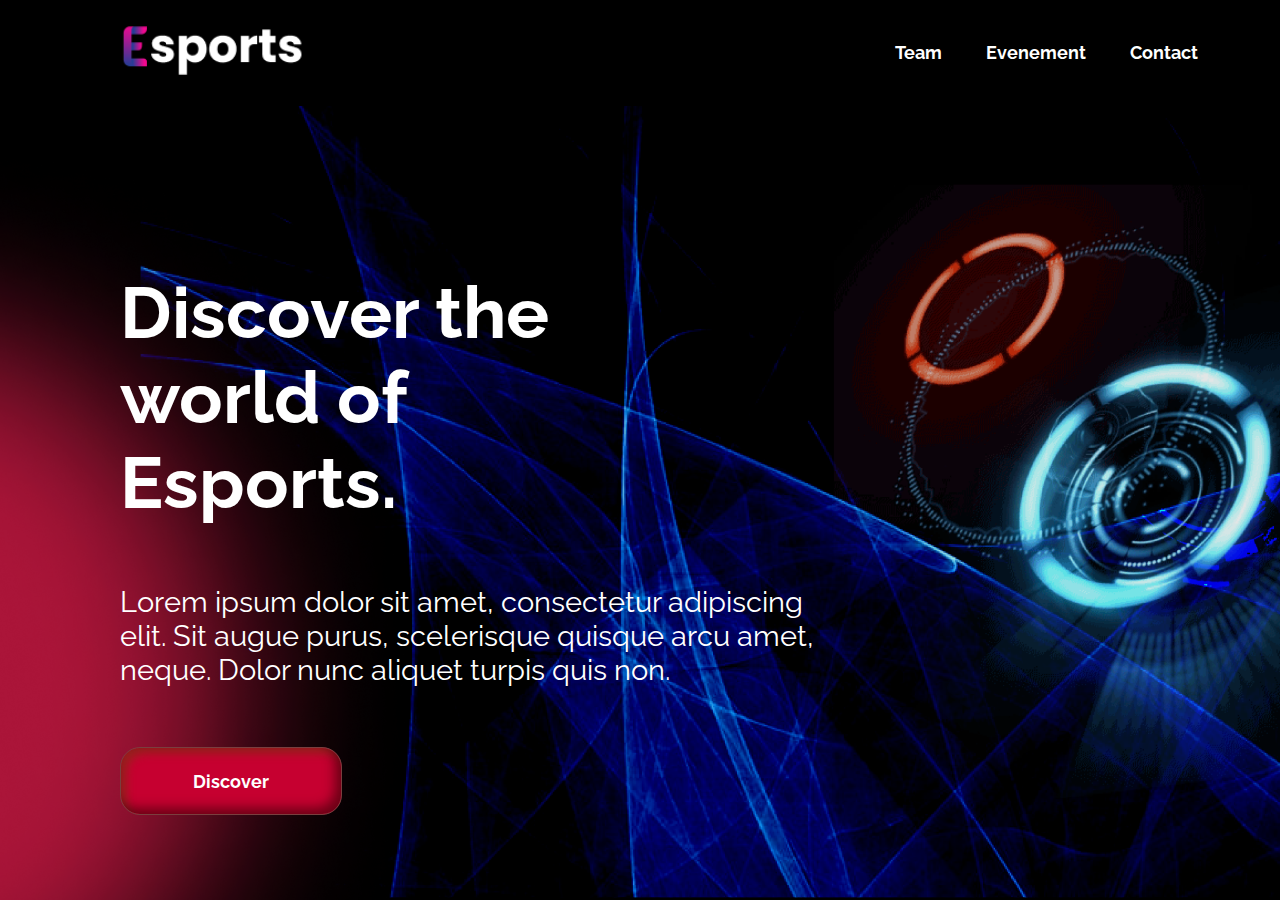
<file: index.html>
<!DOCTYPE html>
<html lang="fr">
  <head>
    <meta charset="utf-8" />
    <meta name="viewport" content="width=device-width" />
    <link rel="stylesheet" type="text/css" href="./css/main.css" />
    <title>Home</title>
  </head>
  <body>
    <header>
      <nav class="menu1">
        <div class="left-menu">
          <a href="/index.html">
            <img
              class="logo"
              src="./images/Capture d’écran du 2023-09-08 10-22-06.png"
              alt="logo"
            />
          </a>
        </div>
        <div class="right-menu">
          <a href="/pages/team.html"><b>Team</b></a>
          <a href="/pages/découvrir.html"><b>Evenement</b></a>
          <a href="/pages/contact.html"><b>Contact</b></a>
        </div>
      </nav>

      <section class="top-nav">
        <div class="left2-menu">
          <a href="/index.html">
            <img
              class="logo"
              src="./images/Capture d’écran du 2023-09-08 10-22-06.png"
              alt="logo"
            />
          </a>
        </div>
        <input id="menu-toggle" type="checkbox" />
        <label class='menu-button-container' for="menu-toggle">
        <div class='menu-button'></div>
      </label>
        <ul class="menu">
          <li><a href="/pages/team.html"<b>Team</b></li></a>
          <li><a href="/pages/découvrir.html"<b>Evenement</b></li></a>
          <li><a href="/pages/contact.html"<b>Contact</b></li></a>
        </ul>
      </section>

      
    </header>

    <div class="image-container">
      <img
        class="image"
        src="./images/Group21.png"
        alt="Image d'arrière-plan"
      />

      <div class="titre">
        <h1>Discover the<br />world of<br />Esports.</h1>
        <p>
          Lorem ipsum dolor sit amet, consectetur adipiscing<br />
          elit. Sit augue purus, scelerisque quisque arcu amet,<br />
          neque. Dolor nunc aliquet turpis quis non.
        </p>
        <button>
          <a href="./pages/découvrir.html"><b>Discover</b></a>
        </button>
      </div>
    </div>
  </body>
</html>
</file>
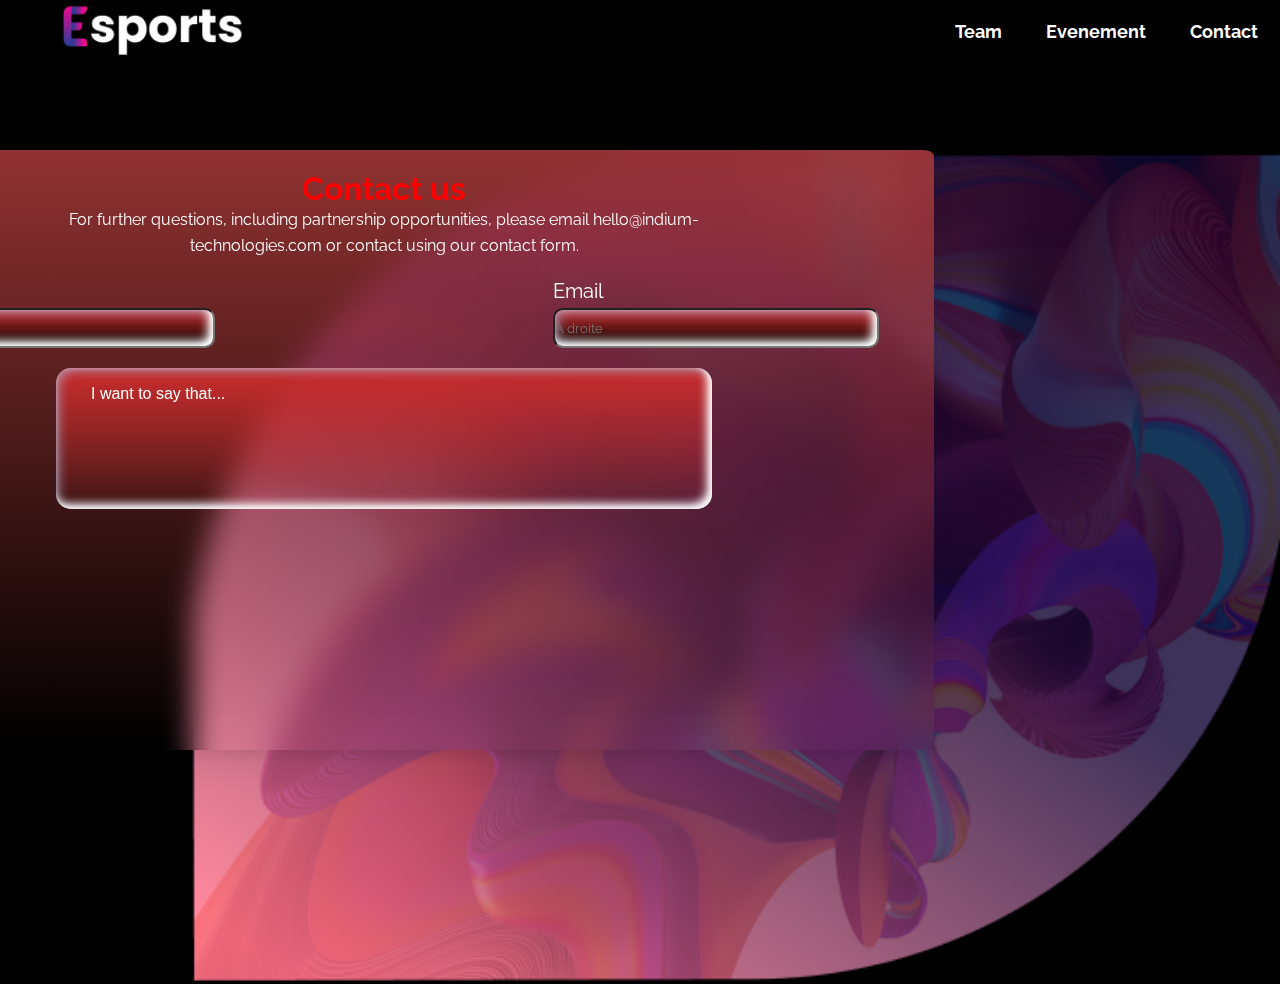
<file: pages/contact.html>
<html lang="fr">
  <head>
    <meta charset="UTF-8" />
    <meta name="viewport" content="width=device-width" />
    <link rel="stylesheet" type="text/css" href="../css/main.css" />
    <title>Contact</title>
  </head>
  <body>
    <header>
      <nav class="menu">
        <div class="left-menu">
          <a href="../index.html">
            <img
              class="logo"
              src="../images/Capture d’écran du 2023-09-08 10-22-06.png"
              alt="logo"
            />
          </a>
        </div>
        <div class="right-menu">
          <a href="./team.html"><b>Team</b></a>
          <a href="./découvrir.html"><b>Evenement</b></a>
          <a href="./contact.html"><b>Contact</b></a>
        </div>
      </nav>
    </header>

    <div class="background_groupe">
      <img class="image_contact" src="../images/backgroundcontact.png" />
    </div>

    <div class="card">
      <h1 class="red_title">Contact us</h1>
      <div class="text_contact">
        <p>
          For further questions, including partnership opportunities, please
          email hello@indium-<br />
          technologies.com or contact using our contact form.
        </p>
      </div>
      <div class="input-container">
        <div class="input-wrapper">
          <label for="left-input" class="input-label">Full name</label>
          <input
            type="text"
            id="left-input"
            class="left-input"
            placeholder="À gauche"
          />
        </div>
        <div class="input-wrapper">
          <label for="right-input" class="input-label">Email</label>
          <input
            type="text"
            id="right-input"
            class="right-input"
            placeholder="À droite"
          />
        </div>
      </div>
      <div class="input">
        <div class="i-want-to-say-that">I want to say that...</div>
      </div>
    </div>
    <footer>
      <iframe
        src="https://www.google.com/maps/embed?pb=!1m18!1m12!1m3!1d3606.5533270709943!2d6.621534912474453!3d46.52539236189095!2m3!1f0!2f0!3f0!3m2!1i1024!2i768!4f13.1!3m3!1m2!1s0x478dcf735a4f874d%3A0x47653ad971127780!2sJobtrekCity!5e1!3m2!1sfr!2sch!4v1696339189131!5m2!1sfr!2sch"
        width="600"
        height="450"
        style="border: 0"
        allowfullscreen=""
        loading="lazy"
        referrerpolicy="no-referrer-when-downgrade"
      ></iframe>
    </footer>
  </body>
</html>
</file>
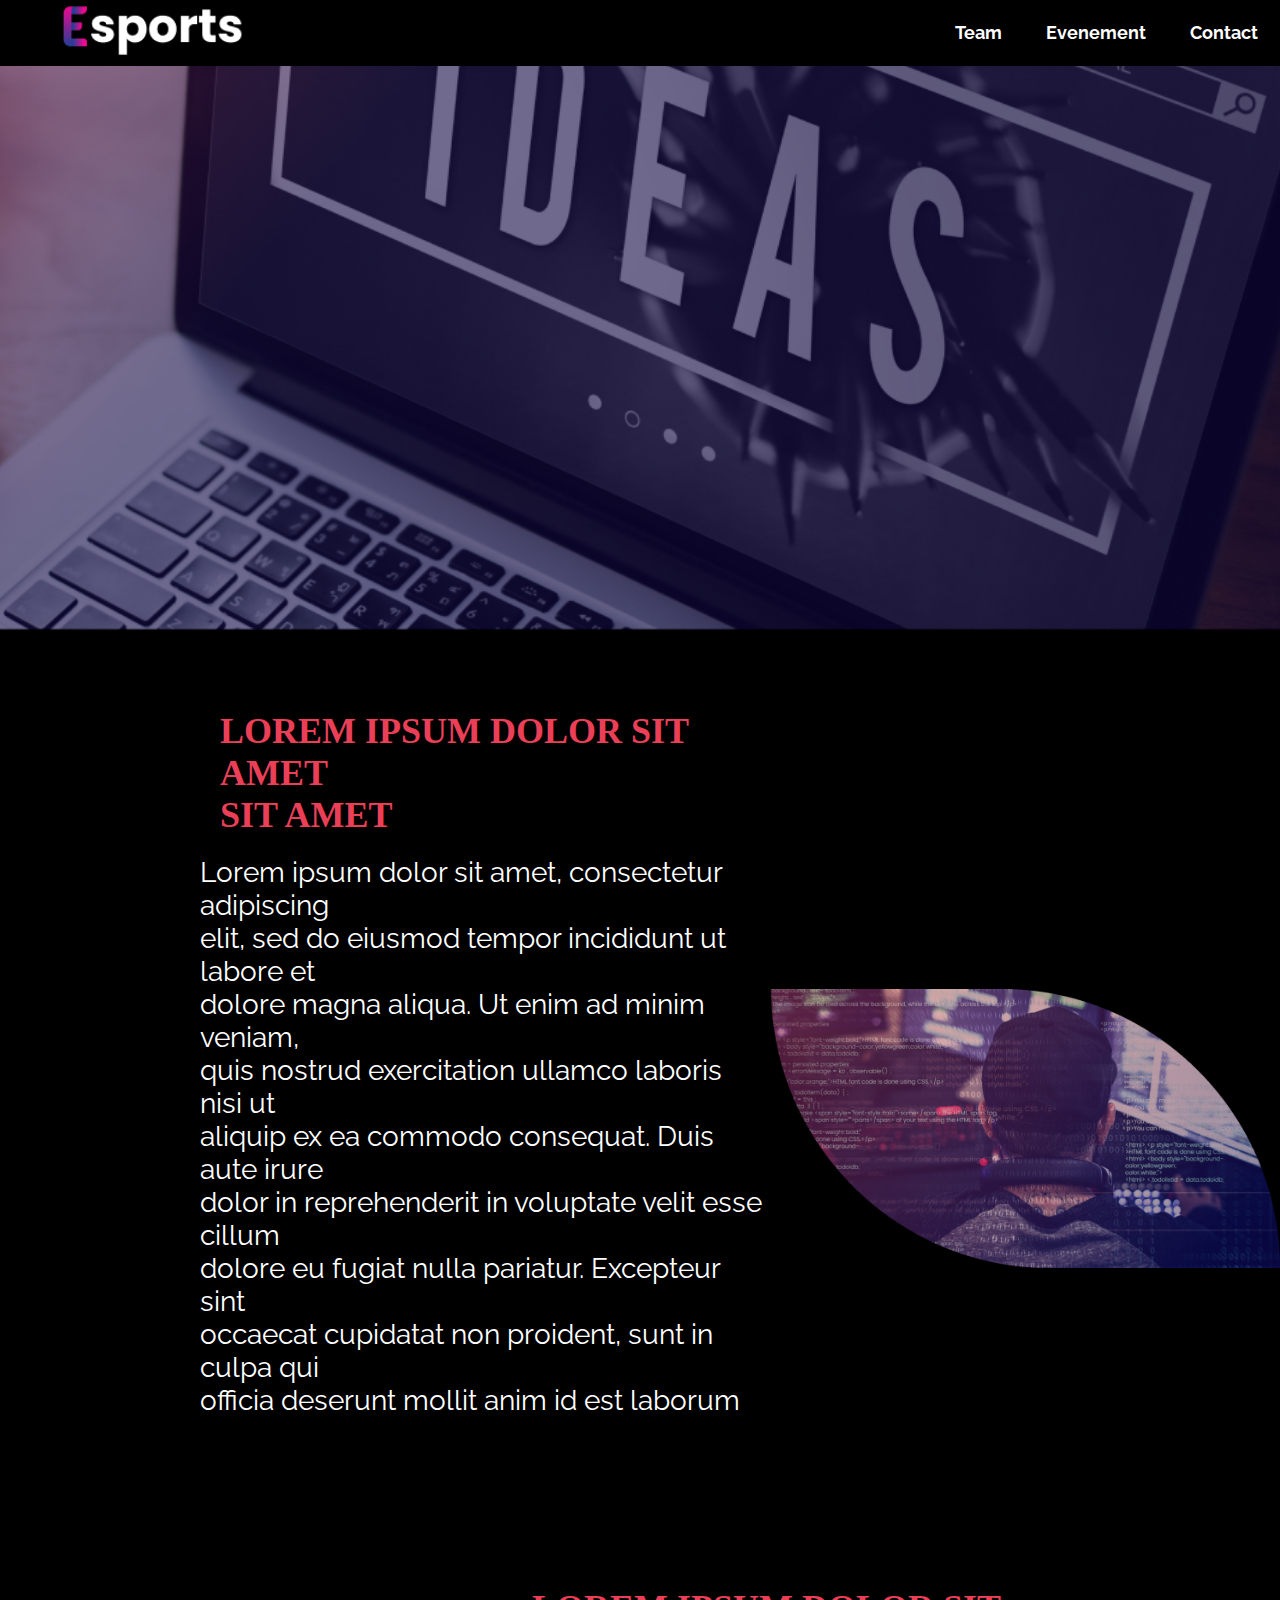
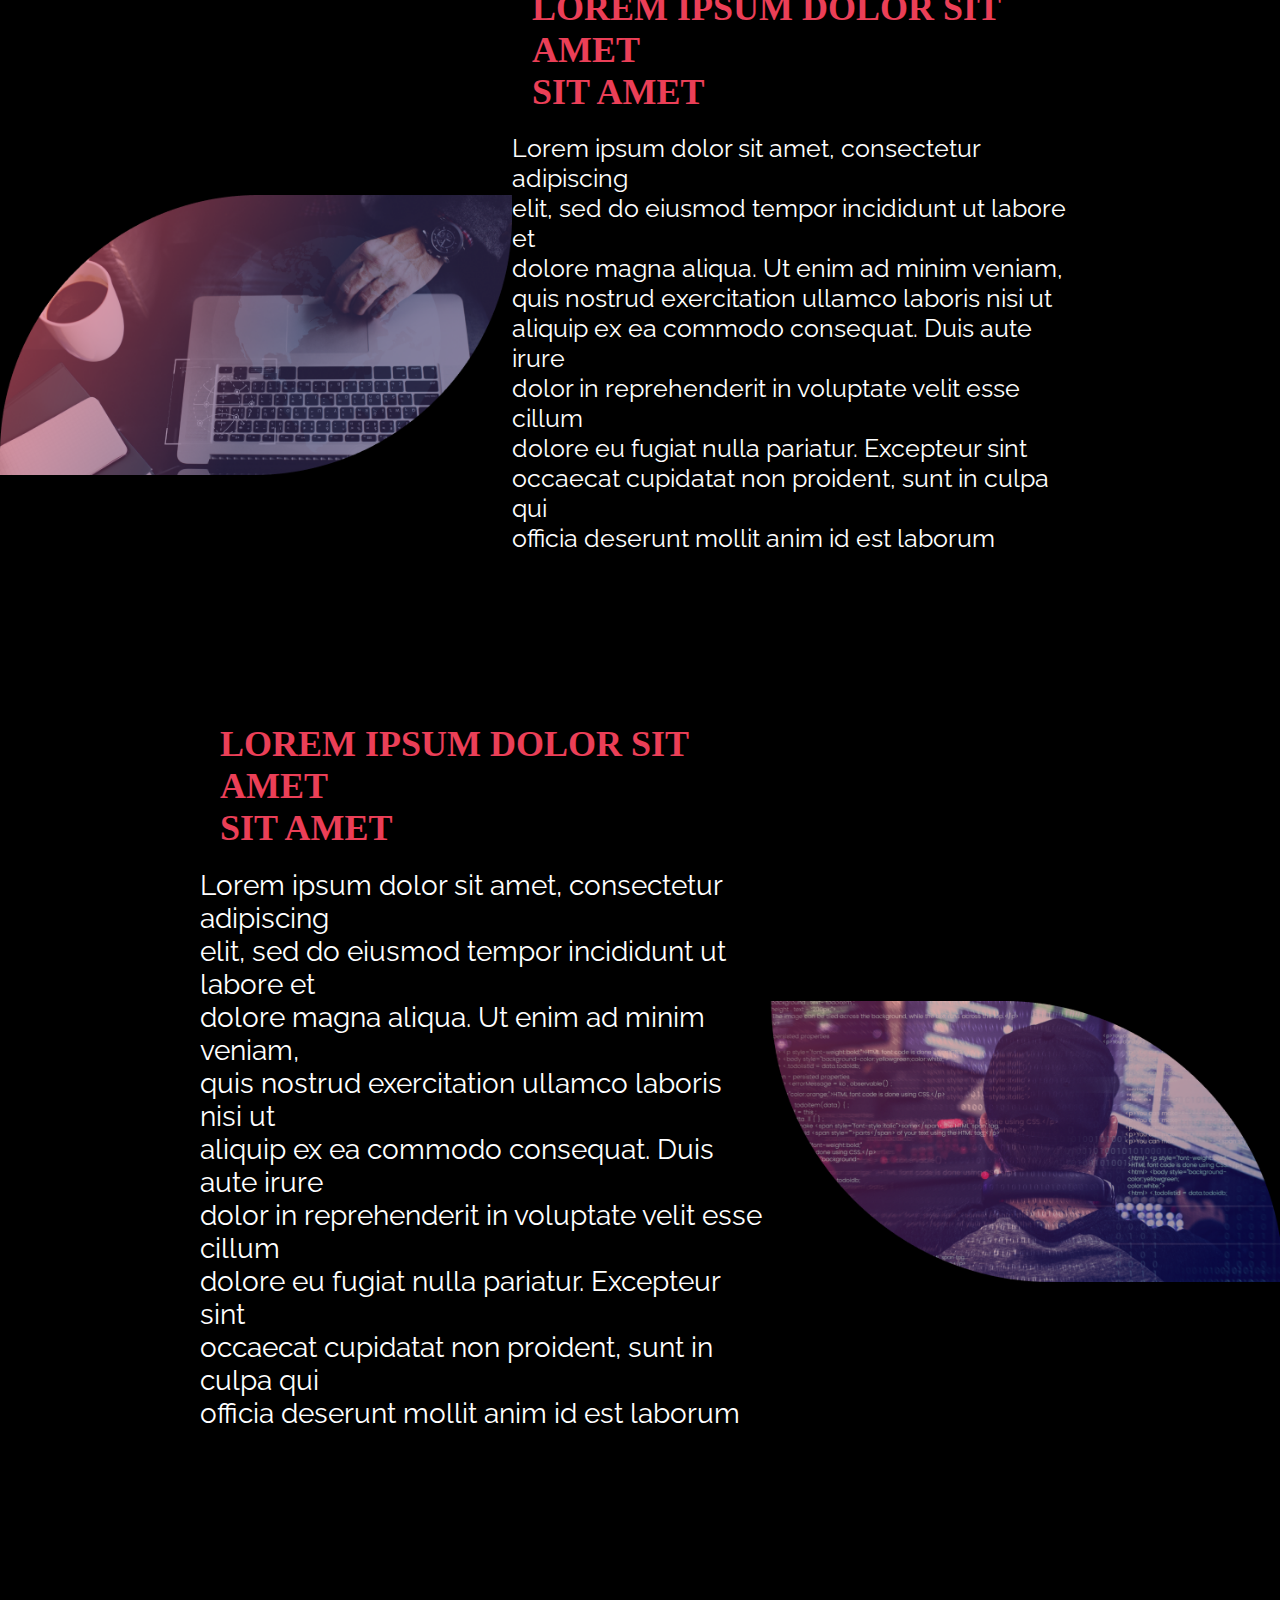
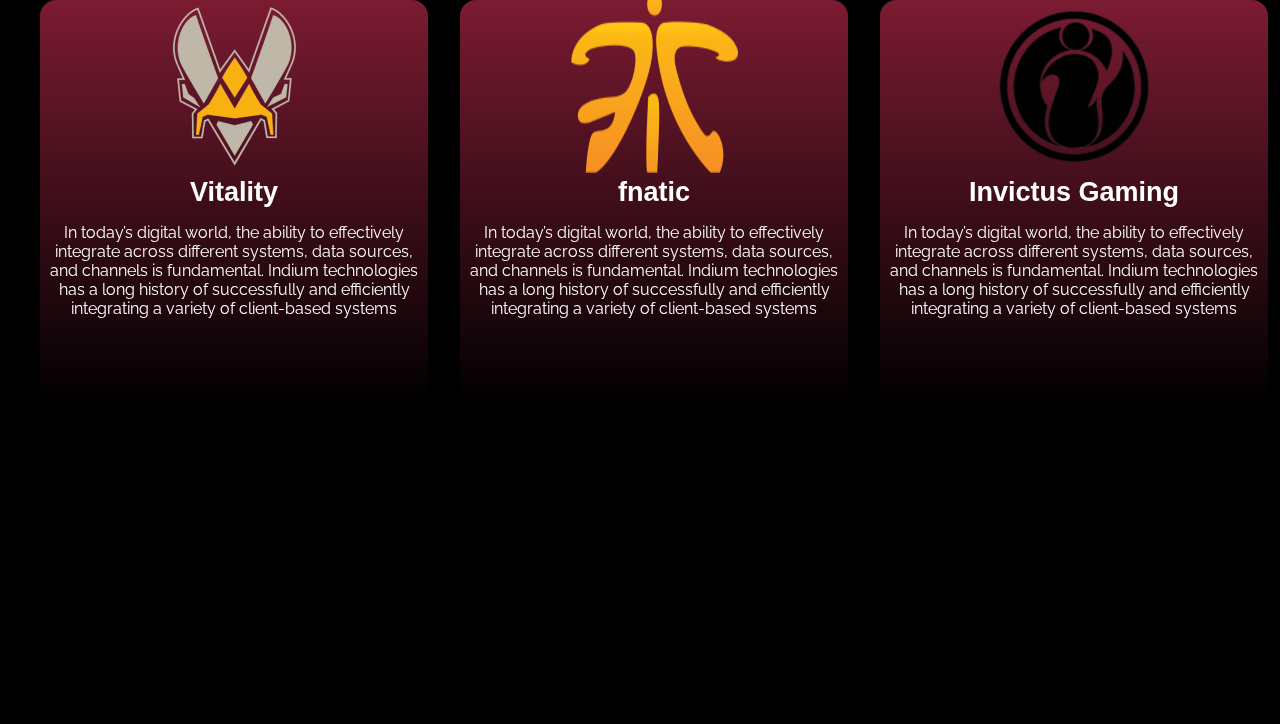
<file: pages/découvrir.html>
<!DOCTYPE html>
<html lang="fr">
  <head>
    <meta charset="UTF-8" />
    <meta name="viewport" content="width=device-width, initial-scale=1.0" />
    <link rel="stylesheet" type="text/css" href="../css/main.css" />
    <title>Document</title>
  </head>
  <body>
    <header>
      <nav class="menu">
        <div class="left-menu">
          <a href="../index.html">
            <img
              class="logo"
              src="../images/Capture d’écran du 2023-09-08 10-22-06.png"
              alt
              grid-template-columns:
              repeat(2,
              1fr);="logo"
            />
          </a>
        </div>
        <div class="right-menu">
          <a href="./team.html"><b>Team</b></a>
          <a href="./découvrir.html"><b>Evenement</b></a>
          <a href="./contact.html"><b>Contact</b></a>
        </div>
      </nav>
    </header>
    <div class="container">
      <div class="hero">
        <img
          class="hero__image"
          src="../images/Group dec.png"
          alt="Esports team"
        />
      </div>
      <!-- première partit -->
      <div class="group-1">
          <div class="text-first">
            <h3>Lorem ipsum dolor sit amet<br> sit amet</h3>
            <p class="text-dec-first">
              Lorem ipsum dolor sit amet, consectetur adipiscing <br>
              elit, sed do eiusmod tempor incididunt ut labore et <br> 
              dolore magna aliqua. Ut enim ad minim veniam, <br> 
              quis nostrud exercitation ullamco laboris nisi ut <br>
              aliquip ex ea commodo consequat. Duis aute irure <br> 
              dolor in reprehenderit in voluptate velit esse cillum <br>
              dolore eu fugiat nulla pariatur. Excepteur sint <br> 
              occaecat cupidatat non proident, sunt in culpa qui <br> 
              officia deserunt mollit anim id est laborum
            </p>
          </div>
          <img class="photo-1" src="../images/DEC.png" />
      </div>

      <!-- deuxième partie -->
      <div class="group-2">
        <img class="photo-2" src="../images/dec2.png" />
        <div class="text-second">
          <h3>Lorem ipsum dolor sit amet<br> sit amet</h3>
          <p class="text-dec-second">
            Lorem ipsum dolor sit amet, consectetur adipiscing <br>
            elit, sed do eiusmod tempor incididunt ut labore et <br> 
            dolore magna aliqua. Ut enim ad minim veniam, <br> 
            quis nostrud exercitation ullamco laboris nisi ut <br>
            aliquip ex ea commodo consequat. Duis aute irure <br> 
            dolor in reprehenderit in voluptate velit esse cillum <br>
            dolore eu fugiat nulla pariatur. Excepteur sint <br> 
            occaecat cupidatat non proident, sunt in culpa qui <br> 
            officia deserunt mollit anim id est laborum
          </p>
        </div>
      </div>
      <!-- troisième partie -->
      <div class="group-1">
        <div class="text-first">
          <h3>Lorem ipsum dolor sit amet<br> sit amet</h3>
          <p class="text-dec-first">
            Lorem ipsum dolor sit amet, consectetur adipiscing <br>
            elit, sed do eiusmod tempor incididunt ut labore et <br> 
            dolore magna aliqua. Ut enim ad minim veniam, <br> 
            quis nostrud exercitation ullamco laboris nisi ut <br>
            aliquip ex ea commodo consequat. Duis aute irure <br> 
            dolor in reprehenderit in voluptate velit esse cillum <br>
            dolore eu fugiat nulla pariatur. Excepteur sint <br> 
            occaecat cupidatat non proident, sunt in culpa qui <br> 
            officia deserunt mollit anim id est laborum
          </p>
        </div>
        <img class="photo-1" src="../images/dec3.png" />
      </div>
    

      <div class="box-team">

        <!-- box vitality -->
        <div class="team-box">
          <div class="rectangle">
            <div class="photo-vi">
              <img
                class="team-photo"
                src="../images/vitality.png"
              />
            </div>
            <div class="team-name"><h4>Vitality</h4></div>
            <div class="team-text">
              <p>In today’s digital world, the ability to effectively integrate across
              different systems, data sources, and channels is fundamental. Indium
              technologies has a long history of successfully and efficiently integrating
              a variety of client-based systems</p>
            </div>
          </div>
        </div>
      
        <!-- box fnatic -->
        <div class="team-box">
          <div class="rectangle">
            <div class="photo-fn">
              <img
                class="team-photo"
                src="../images/fnatic.png"
              />
            </div>    
            <div class="team-name"><h4>fnatic</h4></div>
            <div class="team-text">
              <p>In today’s digital world, the ability to effectively integrate across
              different systems, data sources, and channels is fundamental. Indium
              technologies has a long history of successfully and efficiently integrating
              a variety of client-based systems</p>
            </div>
          </div>
        </div>

        <!-- box invictus -->
        <div class="team-box">
          <div class="rectangle">
            <div class="photo-in">
              <img
                class="team-photo"
                src="../images/invictus.png"
              />
            </div>
            <div class="team-name"><h4>Invictus Gaming</h4></div>
            <div class="team-text">
              <p>In today’s digital world, the ability to effectively integrate across
              different systems, data sources, and channels is fundamental. Indium
              technologies has a long history of successfully and efficiently integrating
              a variety of client-based systems</p>
            </div>
          </div>
        </div>
      </div>
    </div>
  </body>
</html>
</file>
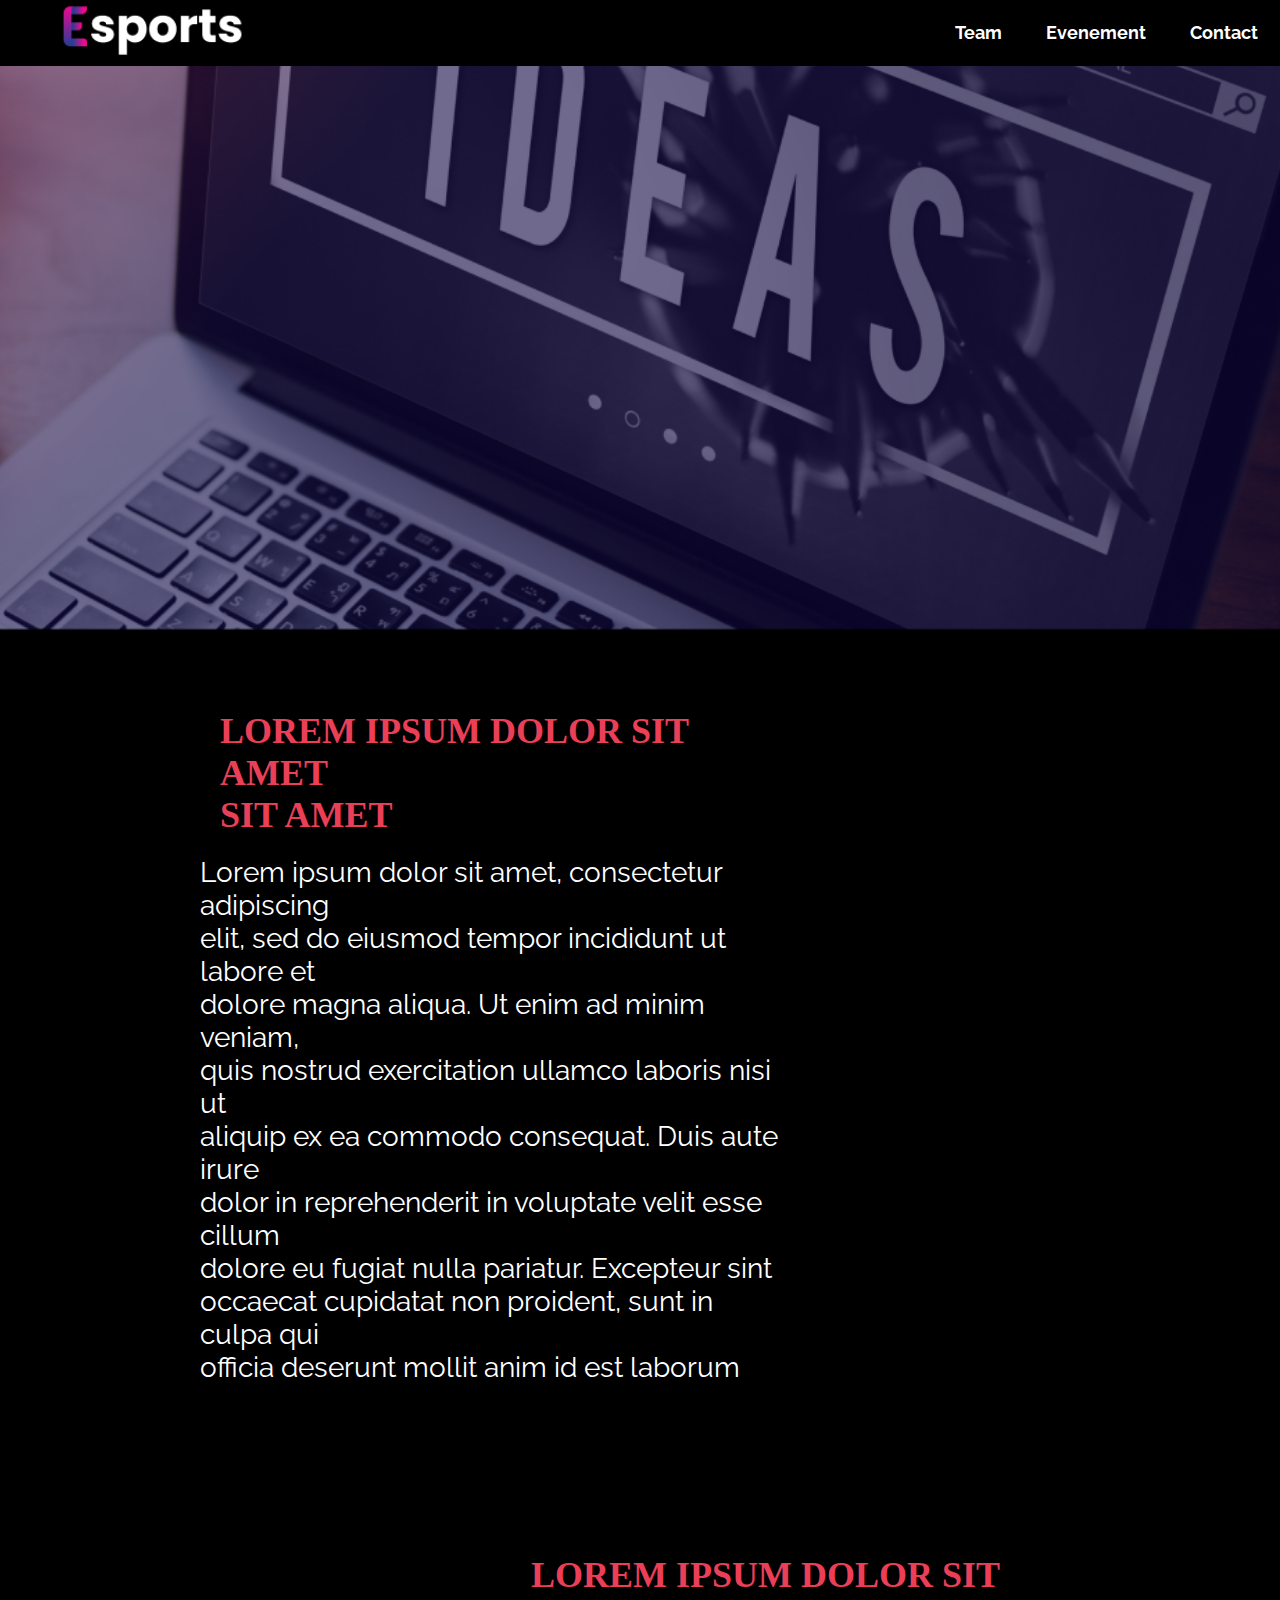
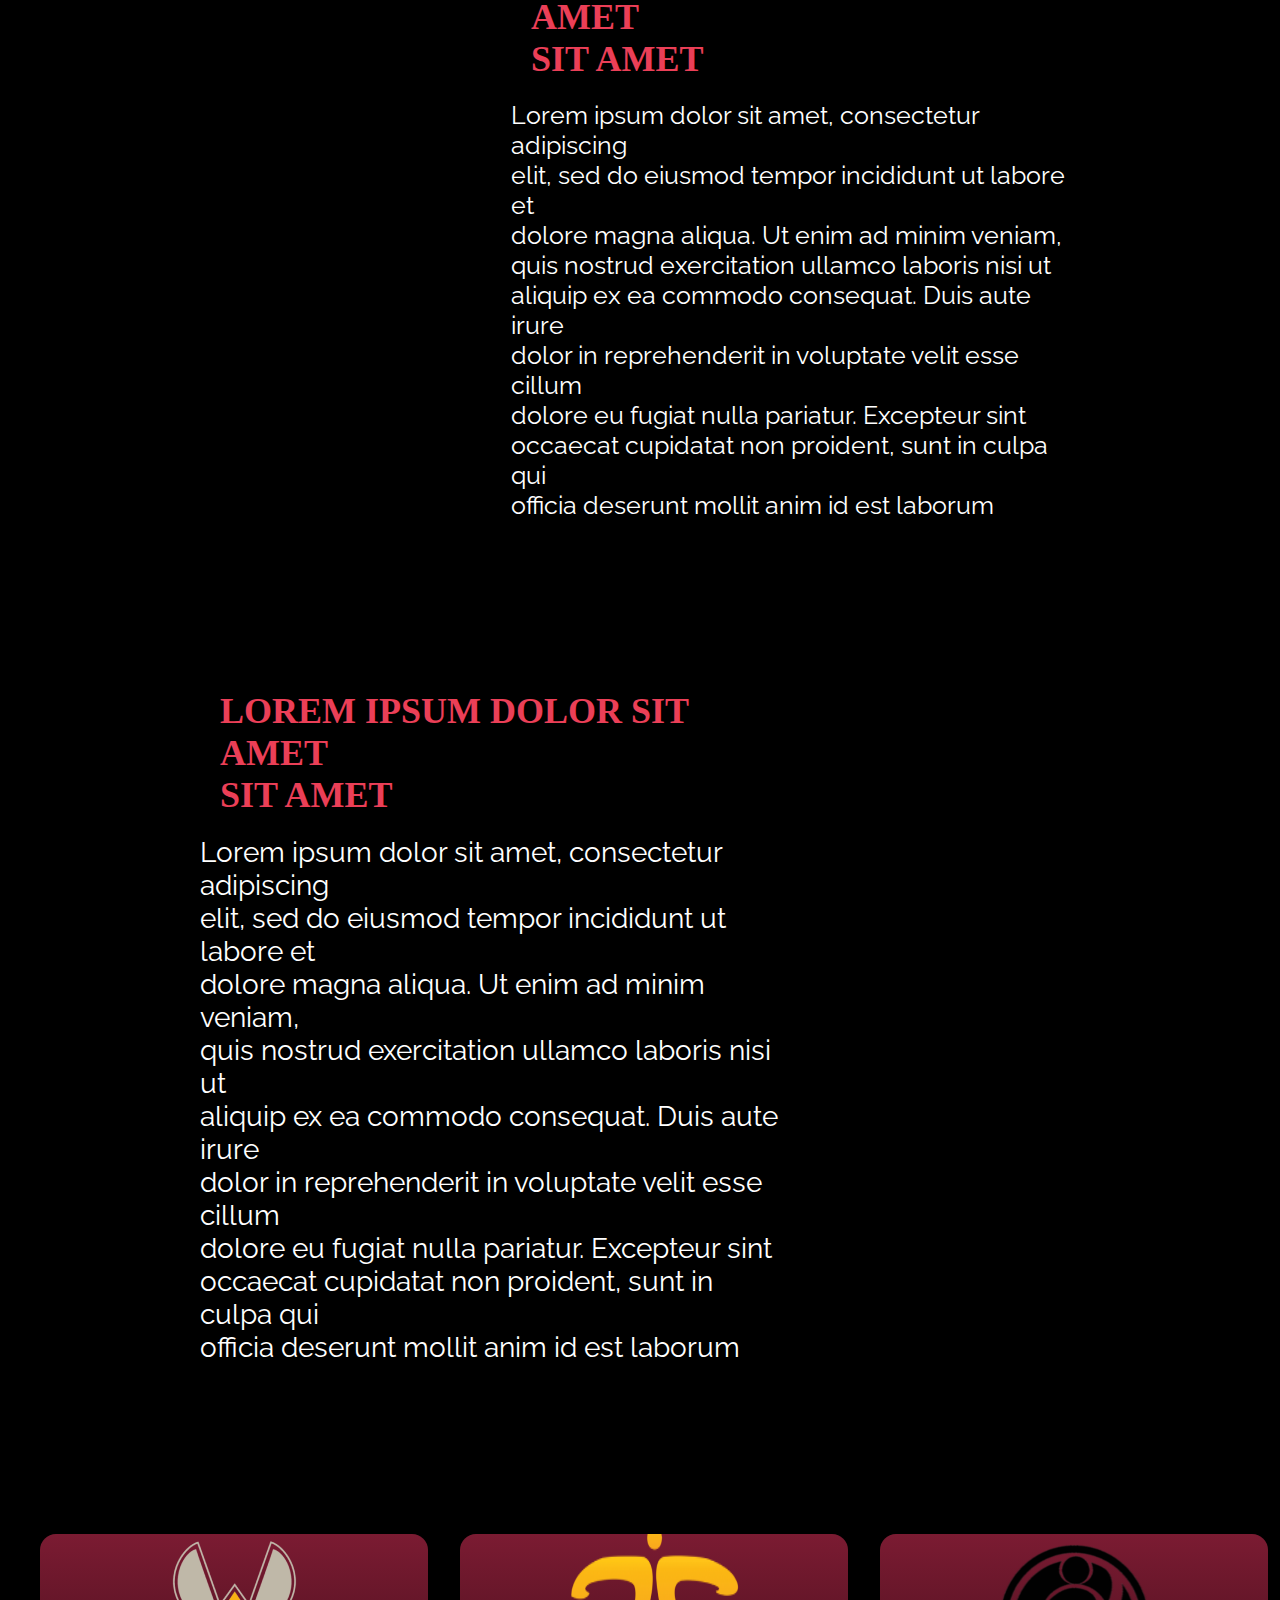
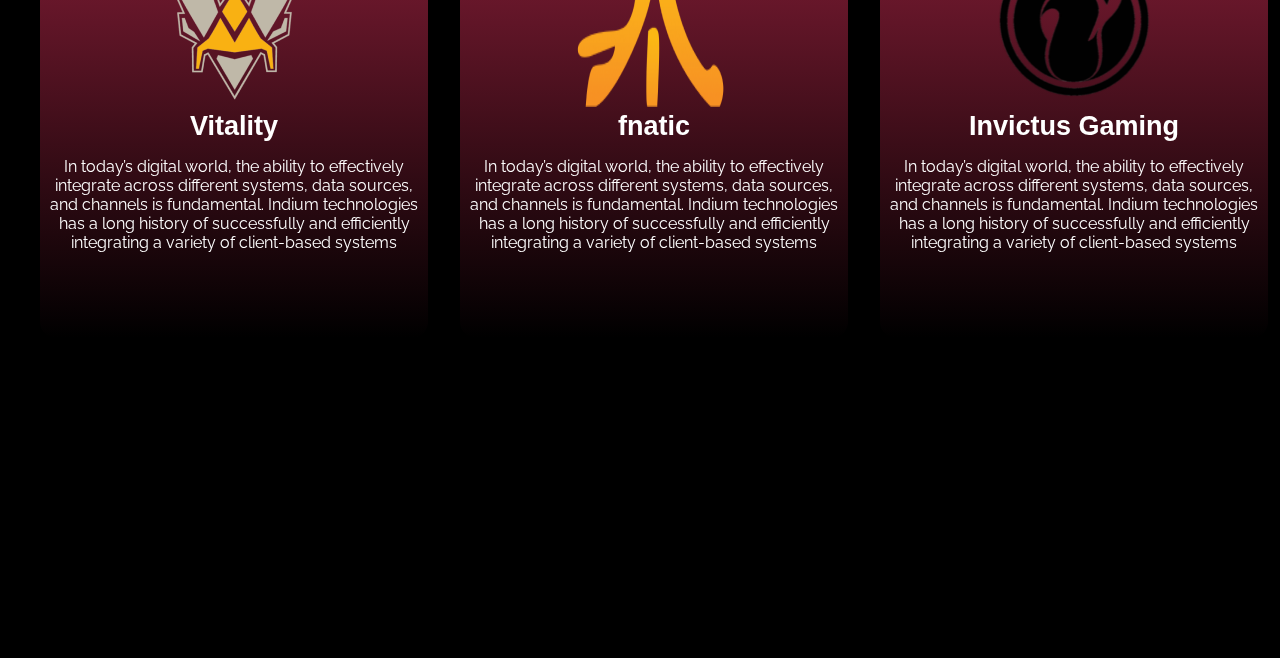
<file: pages/team.html>
<!DOCTYPE html>
<html lang="fr">
  <head>
    <meta charset="UTF-8" />
    <meta name="viewport" content="width=device-width, initial-scale=1.0" />
    <link rel="stylesheet" type="text/css" href="../css/main.css" />
    <title>Document</title>
  </head>
  <body>
    <header>
      <nav class="menu">
        <div class="left-menu">
          <a href="../index.html">
            <img
              class="logo"
              src="../images/Capture d’écran du 2023-09-08 10-22-06.png"
              alt
              grid-template-columns:
              repeat(2,
              1fr);="logo"
            />
          </a>
        </div>
        <div class="right-menu">
          <a href="./team.html"><b>Team</b></a>
          <a href="./découvrir.html"><b>Evenement</b></a>
          <a href="./contact.html"><b>Contact</b></a>
        </div>
      </nav>
    </header>
    <div class="container">
      <div class="hero">
        <img
          class="hero__image"
          src="../images/Group dec.png"
          alt="Esports team"
        />
      </div>
      <!-- première partit -->
      <div class="group-1">
        <div class="text-first">
          <h3>
            Lorem ipsum dolor sit amet<br />
            sit amet
          </h3>
          <p class="text-dec-first">
            Lorem ipsum dolor sit amet, consectetur adipiscing <br />
            elit, sed do eiusmod tempor incididunt ut labore et <br />
            dolore magna aliqua. Ut enim ad minim veniam, <br />
            quis nostrud exercitation ullamco laboris nisi ut <br />
            aliquip ex ea commodo consequat. Duis aute irure <br />
            dolor in reprehenderit in voluptate velit esse cillum <br />
            dolore eu fugiat nulla pariatur. Excepteur sint <br />
            occaecat cupidatat non proident, sunt in culpa qui <br />
            officia deserunt mollit anim id est laborum
          </p>
        </div>
        <iframe
          width="560"
          height="315"
          src="https://www.youtube.com/embed/hu_aiqdN004?si=bLF3eTRlYcsqzxrU"
          title="YouTube video player"
          frameborder="0"
          allow="accelerometer; autoplay; clipboard-write; encrypted-media; gyroscope; picture-in-picture; web-share"
          allowfullscreen
        ></iframe>
      </div>

      <!-- deuxième partie -->
      <div class="group-2">
        <iframe
          width="560"
          height="315"
          src="https://www.youtube.com/embed/hu_aiqdN004?si=bLF3eTRlYcsqzxrU"
          title="YouTube video player"
          frameborder="0"
          allow="accelerometer; autoplay; clipboard-write; encrypted-media; gyroscope; picture-in-picture; web-share"
          allowfullscreen
        ></iframe>
        <div class="text-second">
          <h3>
            Lorem ipsum dolor sit amet<br />
            sit amet
          </h3>
          <p class="text-dec-second">
            Lorem ipsum dolor sit amet, consectetur adipiscing <br />
            elit, sed do eiusmod tempor incididunt ut labore et <br />
            dolore magna aliqua. Ut enim ad minim veniam, <br />
            quis nostrud exercitation ullamco laboris nisi ut <br />
            aliquip ex ea commodo consequat. Duis aute irure <br />
            dolor in reprehenderit in voluptate velit esse cillum <br />
            dolore eu fugiat nulla pariatur. Excepteur sint <br />
            occaecat cupidatat non proident, sunt in culpa qui <br />
            officia deserunt mollit anim id est laborum
          </p>
        </div>
      </div>
      <!-- troisième partie -->
      <div class="group-1">
        <div class="text-first">
          <h3>
            Lorem ipsum dolor sit amet<br />
            sit amet
          </h3>
          <p class="text-dec-first">
            Lorem ipsum dolor sit amet, consectetur adipiscing <br />
            elit, sed do eiusmod tempor incididunt ut labore et <br />
            dolore magna aliqua. Ut enim ad minim veniam, <br />
            quis nostrud exercitation ullamco laboris nisi ut <br />
            aliquip ex ea commodo consequat. Duis aute irure <br />
            dolor in reprehenderit in voluptate velit esse cillum <br />
            dolore eu fugiat nulla pariatur. Excepteur sint <br />
            occaecat cupidatat non proident, sunt in culpa qui <br />
            officia deserunt mollit anim id est laborum
          </p>
        </div>
        <iframe
          width="560"
          height="315"
          src="https://www.youtube.com/embed/hu_aiqdN004?si=bLF3eTRlYcsqzxrU"
          title="YouTube video player"
          frameborder="0"
          allow="accelerometer; autoplay; clipboard-write; encrypted-media; gyroscope; picture-in-picture; web-share"
          allowfullscreen
        ></iframe>
      </div>

      <div class="box-team">
        <!-- box vitality -->
        <div class="team-box">
          <div class="rectangle">
            <div class="photo-vi">
              <img class="team-photo" src="../images/vitality.png" />
            </div>
            <div class="team-name"><h4>Vitality</h4></div>
            <div class="team-text">
              <p>
                In today’s digital world, the ability to effectively integrate
                across different systems, data sources, and channels is
                fundamental. Indium technologies has a long history of
                successfully and efficiently integrating a variety of
                client-based systems
              </p>
            </div>
          </div>
        </div>

        <!-- box fnatic -->
        <div class="team-box">
          <div class="rectangle">
            <div class="photo-fn">
              <img class="team-photo" src="../images/fnatic.png" />
            </div>
            <div class="team-name"><h4>fnatic</h4></div>
            <div class="team-text">
              <p>
                In today’s digital world, the ability to effectively integrate
                across different systems, data sources, and channels is
                fundamental. Indium technologies has a long history of
                successfully and efficiently integrating a variety of
                client-based systems
              </p>
            </div>
          </div>
        </div>

        <!-- box invictus -->
        <div class="team-box">
          <div class="rectangle">
            <div class="photo-in">
              <img class="team-photo" src="../images/invictus.png" />
            </div>
            <div class="team-name"><h4>Invictus Gaming</h4></div>
            <div class="team-text">
              <p>
                In today’s digital world, the ability to effectively integrate
                across different systems, data sources, and channels is
                fundamental. Indium technologies has a long history of
                successfully and efficiently integrating a variety of
                client-based systems
              </p>
            </div>
          </div>
        </div>
      </div>
    </div>
  </body>
</html>
</file>
<file: css/main.css>
@import url(style.css);
@import url(hero.css);
@import url(variable.css);
@import url(container.css);
@import url(contact.css);
@import url(main.css);
@import url(menuaceuil.css);
</file>
